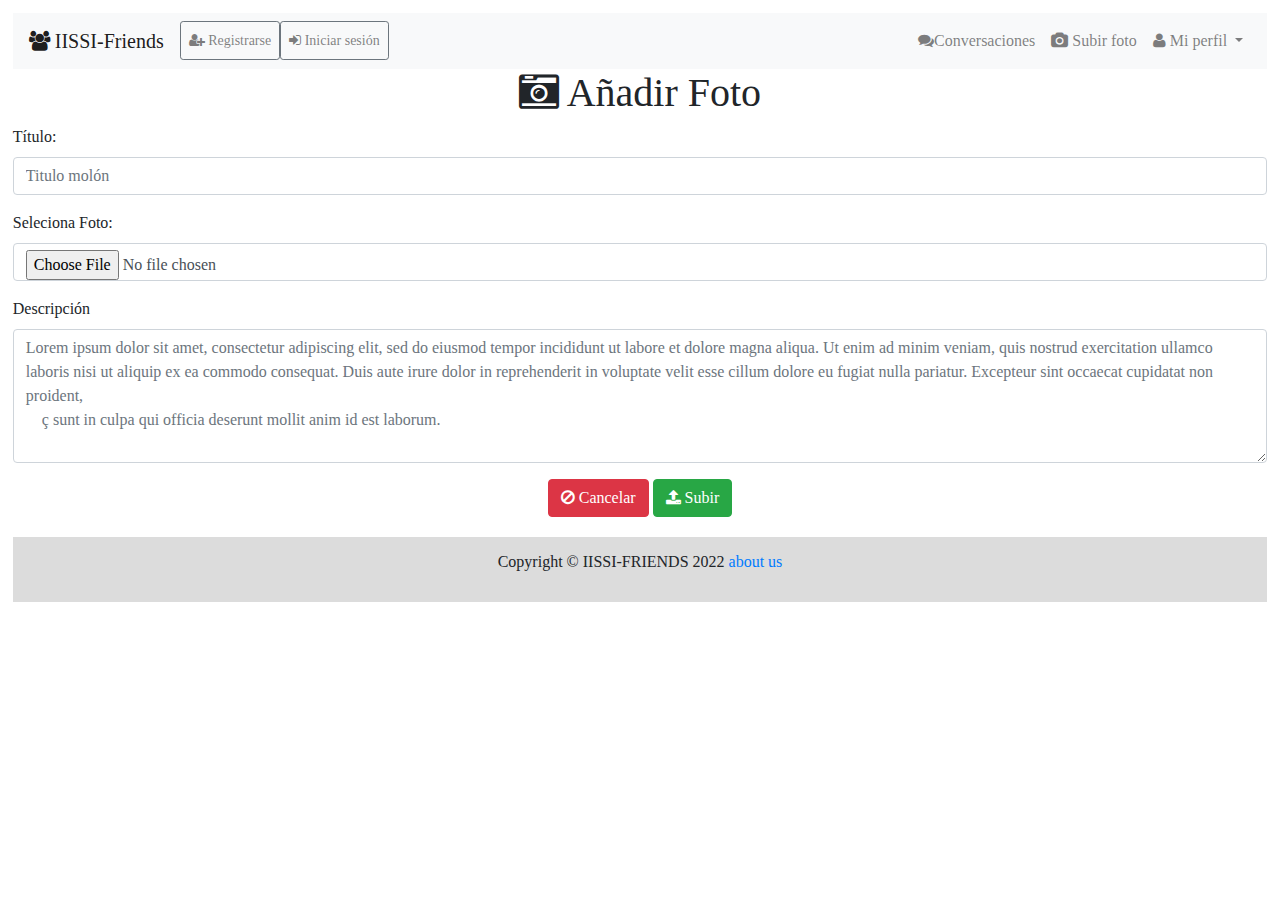
<file: addPhoto.html>
<!DOCTYPE html>
<html lang="es">
<head>
    <meta charset="UTF-8">
    <meta http-equiv="X-UA-Compatible" content="IE=edge">
    <meta name="viewport" content="width=device-width, initial-scale=1.0">
    <script src="/js/utils/include.js"> </script> 
	<meta name="viewport" content="width=device-width, initial-scale=1, shrink-to-fit=no">
	<link rel="stylesheet" href="/css/bootstrap.min.css">
	<link rel="stylesheet" href="/css/font-awesome.min.css">
  <link rel="stylesheet" href="/css/style.css">
    <title>Añadir foto</title>
</head>
<body>
    <div id="page-header"></div>
    <script> include("header.html", "#page-header");</script>
    <div class ="container-fluid"></div>
<h1 class ="text-center"> <i class="fa fa-camera-retro" aria-hidden="true"></i>
    Añadir Foto</h1>
<form enctype="multipart/form-data" method="post">
<div class="form-group">
    <label for="titulo">Título:</label>
    <input type="text" required  class="form-control" id="titulo" placeholder="Titulo molón" title=" Escriba el Titulo">

</div>
<div class="form-group">
    <label for="myfile">Seleciona Foto:</label>
    <input type="file" class ="form-control"id="myfile" name="myfile"> 

</div>
<div class="form-group">
    <label for="comentario">Descripción</label>
    <textarea class="form-control" maxlength="1024" required rows="5" id="comment"title="Escriba la descripción" placeholder="Lorem ipsum dolor sit amet, consectetur adipiscing elit, sed do eiusmod tempor incididunt ut labore et dolore magna aliqua. Ut enim ad minim veniam, quis nostrud exercitation ullamco laboris nisi ut aliquip ex ea commodo consequat. Duis aute irure dolor in reprehenderit in voluptate velit esse cillum dolore eu fugiat nulla pariatur. Excepteur sint occaecat cupidatat non proident,
    ç sunt in culpa qui officia deserunt mollit anim id est laborum."></textarea>
  </div> 

  <div class= "row">
    <div class="col-md text-center mb-2">
        <button type= "button" class= "btn btn-danger" onclick="window.location.href=`index.html`">
            
            <i class="fa fa-ban" aria-hidden="true"></i>
            Cancelar
        </button>
        <button type= "submit" class= "btn btn-success">
            <i class="fa fa-upload" aria-hidden="true"></i>
Subir
        </button>
    </div>
    
</div>

</form>









<div id="page-footer"></div> 
<script>include ("footer.html", "#page-footer");</script>
</body>
</html>
</file>
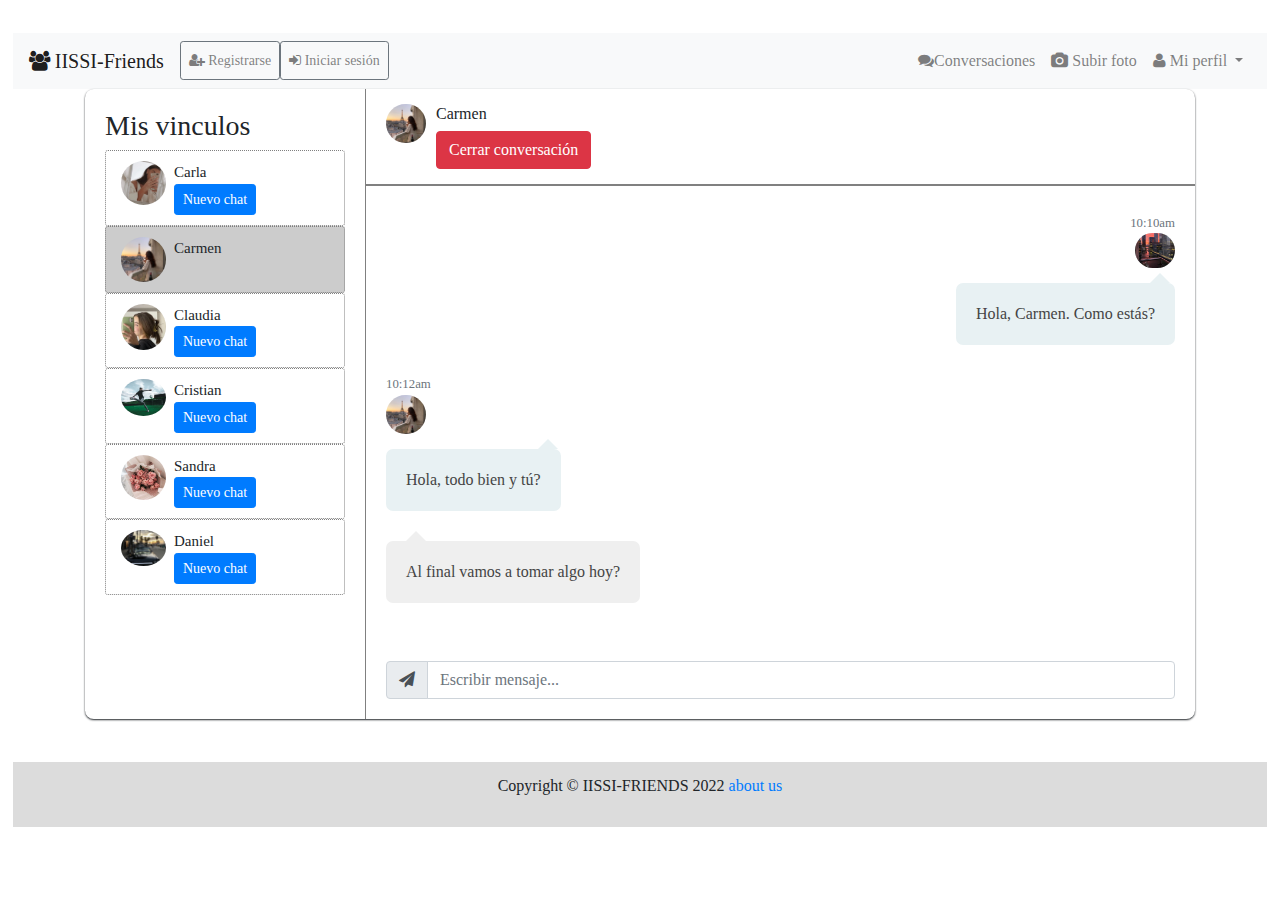
<file: chats.html>
<!--    Es provisional, Está basado en esta plantilla libre: 
    https://www.bootdey.com/snippets/view/chat-app
-->
<!DOCTYPE html>
<html lang="es">
     <head>
        <meta charset="utf-8">
        <meta name="viewport" content="width=device-width, initial-scale=1, shrink-to-fit=no">
        <link rel="icon" href="images/favicon.ico">
        
    
        <link rel="stylesheet" href="css/bootstrap.min.css">
        <link rel="stylesheet" href="css/font-awesome.min.css">
        <link rel="stylesheet" href="css/style.css">
        <link rel="stylesheet" href="css/chats.css">
    
        <script src="js/libs/jquery-3.4.1.min.js"></script>
        <script src="js/libs/popper.min.js"></script>
        <script src="js/libs/bootstrap.min.js"></script>
        <script src="js/libs/axios.min.js"></script>
        <script src="js/utils/include.js"></script>
        <title>chats</title>
    </head>
    <body>
        <div id="page-header"></div>
        <script> include("header.html", "#page-header");</script>
        <div class ="container-fluid"></div>
    <div class="container">
<div class="row clearfix">
    <div class="col-lg-12">
        <div class="card chat-app">
            <div id="plist" class="people-list">
               <h3>Mis vinculos</h3>
                <ul class="list-unstyled chat-list mt-2 mb-0">
                    <li class="clearfix">
                        <img src="images/IMG_0771.jpg" alt="avatar">

                        <div class="about">
                            <div class="name">Carla</div>
                            <div class="boton"> <button type="button" class="btn btn-primary btn-sm">Nuevo chat</button></div>
                                                                     
                        </div>
                    </li>
                    <li class="clearfix active">
                        <img src="images/IMGjpg.jpg" alt="avatar">
                        <div class="about">
                            <div class="name">Carmen</div>
                            
                        </div>
                    </li>
                    <li class="clearfix">
                        <img src="images/IMG8.jpg" alt="avatar">
                        <div class="about">
                            <div class="name">Claudia</div>
                            <div class="boton"> <button type="button" class="btn btn-primary btn-sm">Nuevo chat</button></div>
                        </div>
                    </li>                                    
                    <li class="clearfix">
                        <img src="images/IMAG6.jpg" alt="avatar">
                        <div class="about">
                            <div class="name">Cristian</div>
                            <div class="boton"> <button type="button" class="btn btn-primary btn-sm">Nuevo chat</button></div>
                        </div>
                    </li>
                    <li class="clearfix">
                        <img src="images/flowers.jpg" alt="avatar">
                        <div class="about">
                            <div class="name">Sandra</div>
                            <div class="boton"> <button type="button" class="btn btn-primary btn-sm">Nuevo chat</button></div>
                        </div>
                    </li>
                    <li class="clearfix">
                        <img src="images/IMG5.jpg" alt="avatar">
                        <div class="about">
                            <div class="name">Daniel</div>
                            <div class="boton"> <button type="button" class="btn btn-primary btn-sm">Nuevo chat</button></div>
                        </div>
                    </li>
                </ul>
            </div>
            <div class="chat">
                <div class="chat-header clearfix">
                    <div class="row">
                        <div class="col-lg-6">
                            <a href="javascript:void(0);" data-toggle="modal" data-target="#view_info">
                                <img src="images/IMGjpg.jpg" alt="avatar">
                            </a>
                            <div class="chat-about">
                                <h6 class="m-b-0">Carmen</h6>
                                <div class=""> <button class="btn btn-danger btn-sml"> Cerrar conversación</button> </div>
                            </div>
                        </div>
                    </div>
                </div>
                <div class="chat-history">
                    <ul class="m-b-0">
                        <li class="clearfix">
                            <div class="message-data text-right">
                                <div class="text-muted small text-nowrap mt-2">10:10am</div>
                                <img src="images/ar.jpg" alt="avatar">
                            </div>
                            <div class="message other-message float-right"> Hola, Carmen. Como estás? </div>
                        </li>
                        <li class="clearfix">
                            <div class="message-data text-left">
                                <div class="text-muted small text-nowrap mt-2">10:12am</div>
                                <img src="images/IMGjpg.jpg" alt="avatar">
                            </div>
                            <div class="message other-message float-left"> Hola, todo bien y tú? </div>
                        </li>                             
                        <li class="clearfix">
                            <div class="message-data">
                            </div>
                            <div class="message my-message">Al final vamos a tomar algo hoy?</div>
                        </li>
                    </ul>
                </div>
                <div class="chat-message clearfix">
                    <div class="input-group mb-0">
                        <div class="input-group-prepend">
                            <span class="input-group-text"><i class="fa fa-send"></i></span>
                        </div>
                        <input type="text" class="form-control" placeholder="Escribir mensaje...">                                    
                    </div>
                </div>
            </div>
        </div>
    </div>
</div>
</div>
<div id="page-footer"></div> 
<script>include ("footer.html", "#page-footer");</script>
    </body>
</html>
</file>
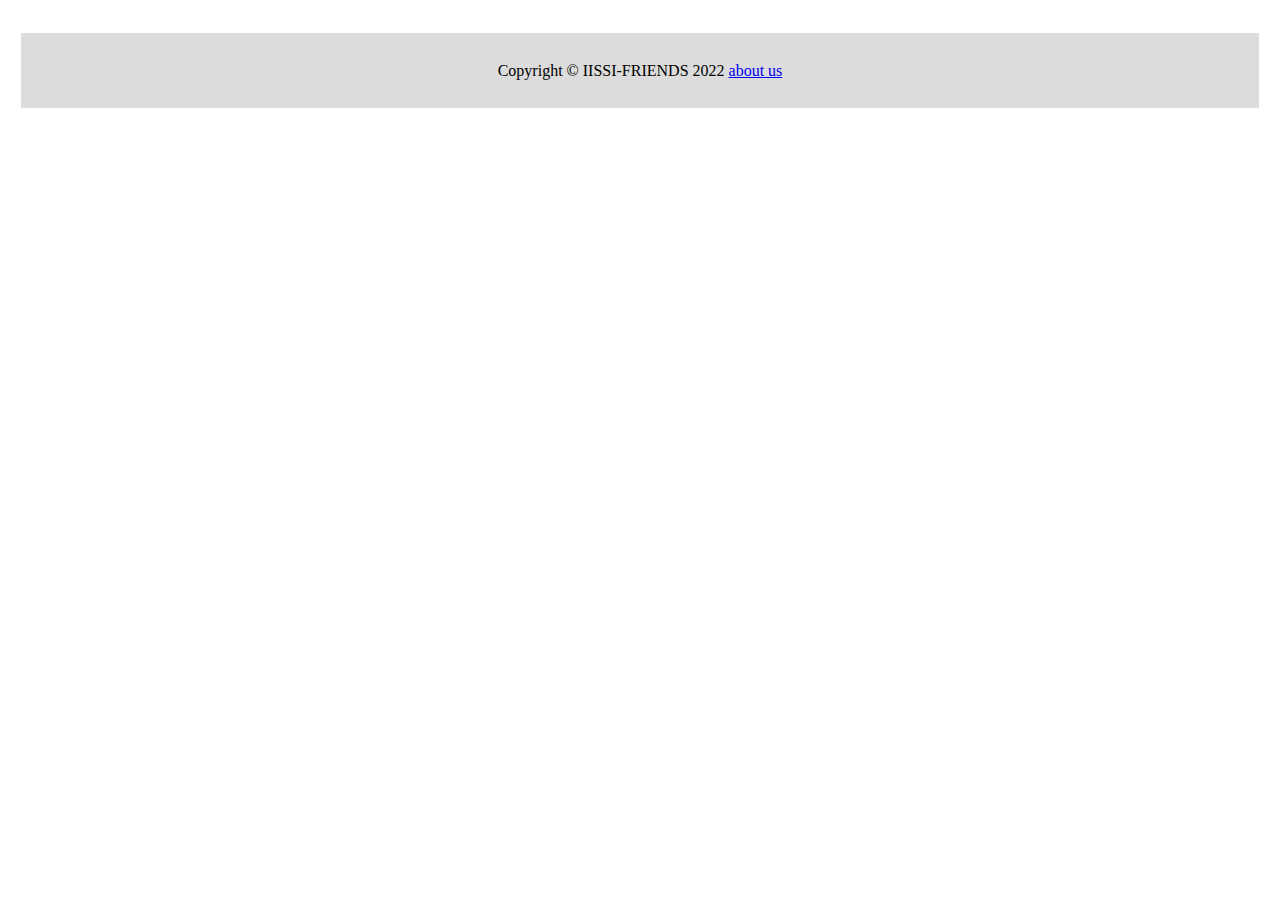
<file: footer.html>
<!DOCTYPE html>
<html>
    <head>
        <link rel="stylesheet" href="css/style.css">
    </head>
    <footer>
        <div class="container">
            <div class="row">
                <div class="col-lg-12 text-center">
                    <p>Copyright &copy; IISSI-FRIENDS 2022 <a href="index.html">about us</a>

                    </p>
                </div>
            </div>
        </div>
    </footer>
</html>
</file>
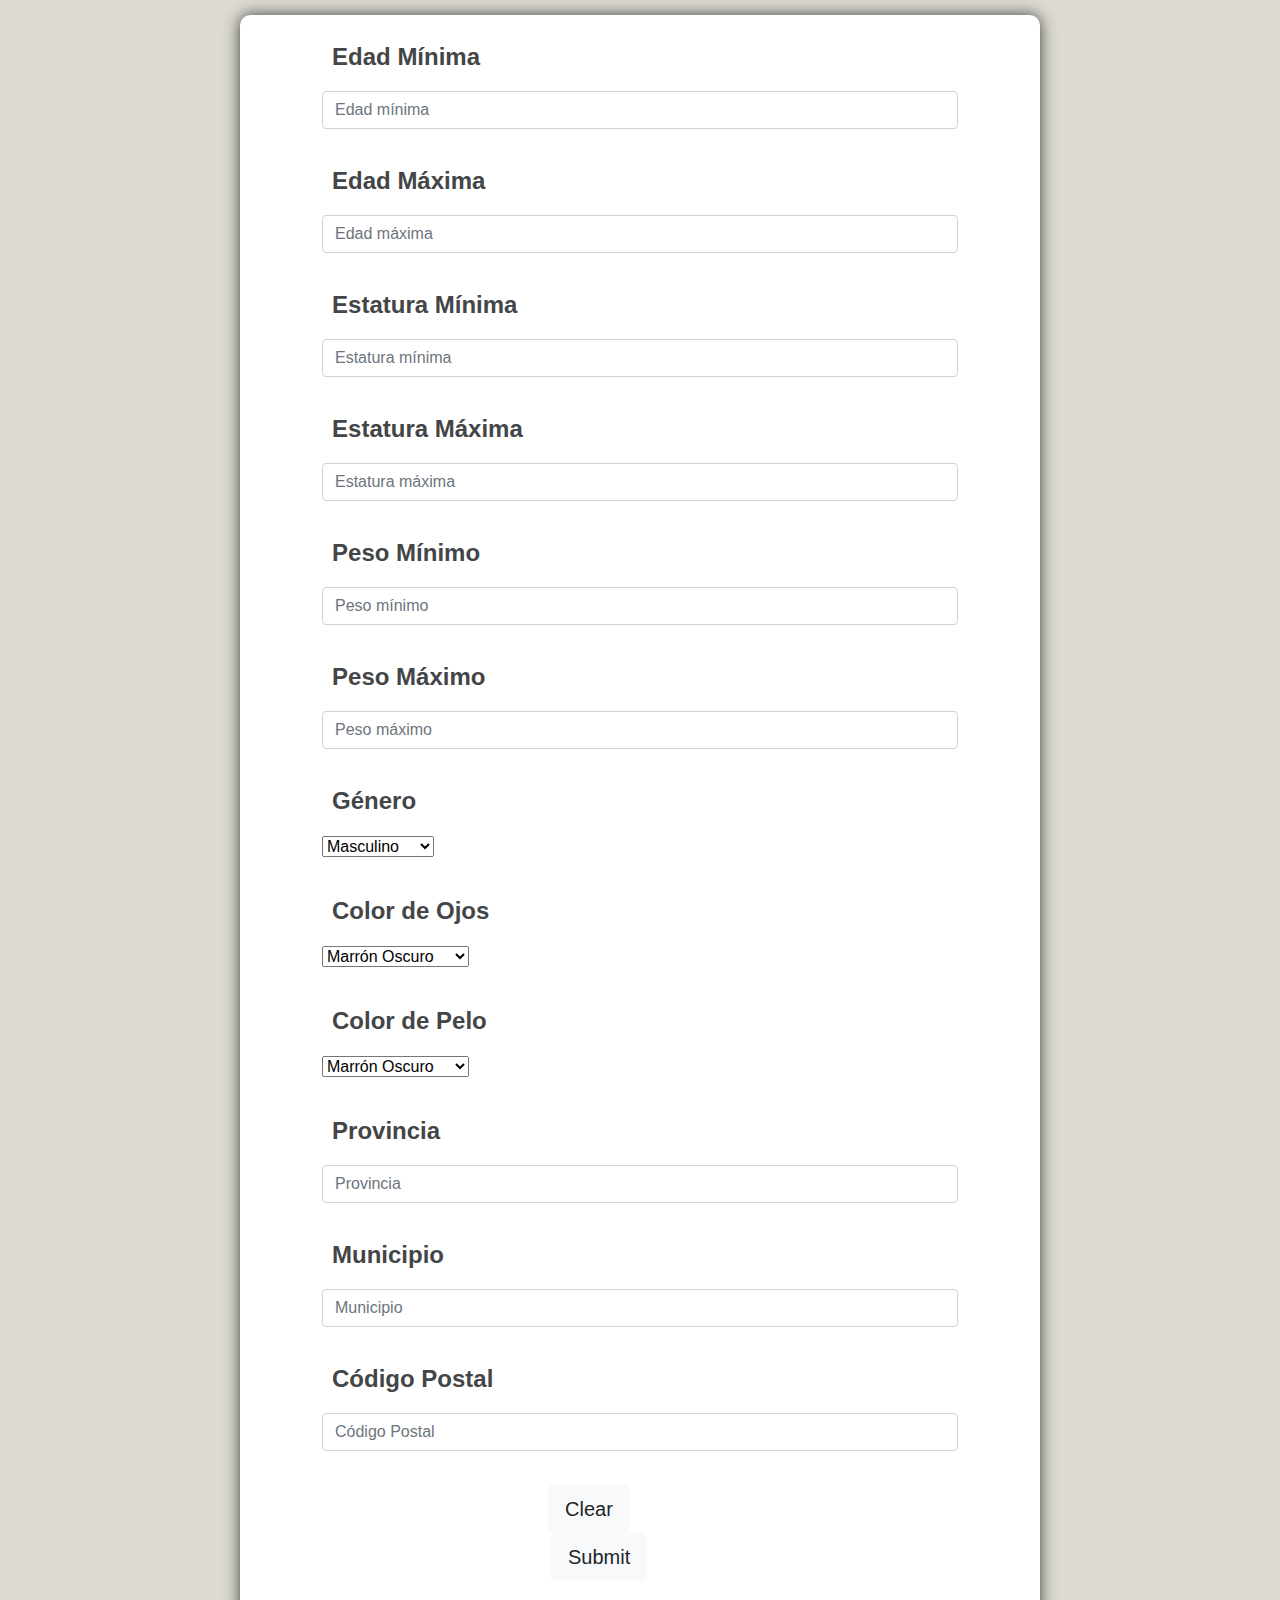
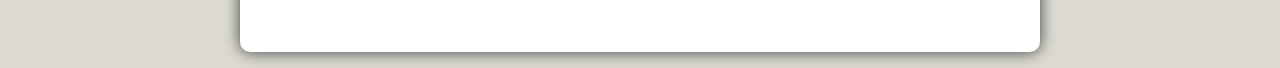
<file: preferencia.html>
<!DOCTYPE html>
<html lang="es">

<head>
    <meta charset="utf-8">
    <meta name="viewport" content="width=device-width, initial-scale=1.0, shrink-to-fit=no">
    <title>Ficha de Preferencias</title>
    <link rel="stylesheet" href="/css/bootstrap.min.css">
    
    <link rel="stylesheet" href="/css/fichaPreferencias.css">
</head>

<body style="background: #dddbd1;">
    <div id="page-header"></div>
    <script> include("header.html", "#page-header");</script>
    <div class="container-fluid"></div>
    <div class="container">
        <div>
            <form>
                <div class="form-group mb-3" style="margin-top: 15px;">
                    <div id="formdiv" style="background: #ffffff;">
                        <div class="row2">
                            <div class="col-md-8 offset-md-1">
                                <p class="casillas"><strong>Edad Mínima</strong></p>
                            </div>
                            <div class="col-md-10 offset-md-1"><input class="form-control" type="text" style="margin-left:0px;font-family:Roboto, sans-serif;" name="Edad mínima" placeholder="Edad mínima"></div>
                        </div>
                        <div class="row2">
                            <div class="col-md-8 offset-md-1">
                                <p class="casillas"><strong>Edad Máxima</strong></p>
                            </div>
                            <div class="col-md-10 offset-md-1"><input class="form-control" type="text" style="margin-left:0px;font-family:Roboto, sans-serif;" name="Edad máxima" placeholder="Edad máxima"></div>
                        </div>
                        <div class="row2">
                            <div class="col-md-8 offset-md-1">
                                <p class="casillas"><strong>Estatura Mínima</strong></p>
                            </div>
                            <div class="col-md-10 offset-md-1"><input class="form-control" type="text" style="margin-left:0px;font-family:Roboto, sans-serif;" name="Estatura mínima" placeholder="Estatura mínima"></div>
                        </div>
                        <div class="row2">
                            <div class="col-md-8 offset-md-1">
                                <p class="casillas"><strong>Estatura Máxima</strong><br></p>
                            </div>
                            <div class="col-md-10 offset-md-1"><input class="form-control" type="text" style="margin-left:0px;font-family:Roboto, sans-serif;" name="Estatura máxima" placeholder="Estatura máxima"></div>
                        </div>
                        <div class="row2">
                            <div class="col-md-8 offset-md-1">
                                <p class="casillas"><strong>Peso Mínimo</strong><br></p>
                            </div>
                            <div class="col-md-10 offset-md-1"><input class="form-control" type="text" style="margin-left:0px;font-family:Roboto, sans-serif;" name="Peso mínimo" placeholder="Peso mínimo"></div>
                        </div>
                        <div class="row2">
                            <div class="col-md-8 offset-md-1">
                                <p class="casillas"><strong>Peso Máximo</strong><br></p>
                            </div>
                            <div class="col-md-10 offset-md-1"><input class="form-control" type="text" style="margin-left:0px;font-family:Roboto, sans-serif;" name="Peso máximo" placeholder="Peso máximo"></div>
                        </div>
                        <div class="row2">
                            <div class="col-md-8 offset-md-1">
                                <p class="casillas"><strong>Género</strong></p>
                            </div>
                            <div class="col-md-10 offset-md-1"><select class="form-select" style="font-family:Roboto, sans-serif;" name="género">
                                    <optgroup label="Género">
                                        <option value="">Masculino</option>
                                        <option value="">Femenino</option>
                                    </optgroup>
                                </select></div>
                        </div>
                        <div class="row2">
                            <div class="col-md-8 offset-md-1">
                                <p class="casillas"><strong>Color de Ojos</strong></p>
                            </div>
                            <div class="col-md-10 offset-md-1"><select class="form-select" style="font-family:Roboto, sans-serif;" name="Color de ojos">
                                    <optgroup label="Color de ojos">
                                        <option value="">Marrón Oscuro</option>
                                        <option value="">Marrón Claro</option>
                                        <option value="">Rubio</option>
                                        <option value="">Negro</option>
                                        <option value="">Gris</option>
                                        <option value="">Blanco</option>
                                        <option value="">Pelirrojo</option>
                                        <option value="">Otro</option>
                                    </optgroup>
                                </select></div>
                        </div>
                        <div class="row2">
                            <div class="col-md-8 offset-md-1">
                                <p class="casillas"><strong>Color de Pelo</strong></p>
                            </div>
                            <div class="col-md-10 offset-md-1"><select class="form-select" style="font-family:Roboto, sans-serif;" name="Color de pelo">
                                    <optgroup label="Color de pelo">
                                        <option value="">Marrón Oscuro</option>
                                        <option value="">Marrón Claro</option>
                                        <option value="">Rubio</option>
                                        <option value="">Negro</option>
                                        <option value="">Gris</option>
                                        <option value="">Blanco</option>
                                        <option value="">Pelirrojo</option>
                                        <option value="">Otro</option>
                                    </optgroup>
                                </select></div>
                        </div>
                        <div class="row2">
                            <div class="col-md-8 offset-md-1">
                                <p class="casillas"><strong>Provincia</strong></p>
                            </div>
                            <div class="col-md-10 offset-md-1"><input class="form-control" type="text" style="margin-left:0px;font-family:Roboto, sans-serif;" placeholder="Provincia"></div>
                        </div>
                        <div class="row2">
                            <div class="col-md-8 offset-md-1">
                                <p class="casillas"><strong>Municipio</strong></p>
                            </div>
                            <div class="col-md-10 offset-md-1"><input class="form-control" type="text" style="margin-left:0px;font-family:Roboto, sans-serif;" placeholder="Municipio"></div>
                        </div>
                        <div class="row2">
                            <div class="col-md-8 offset-md-1">
                                <p class="casillas"><strong>Código Postal</strong></p>
                            </div>
                            <div class="col-md-10 offset-md-1"><input class="form-control" type="text" style="margin-left:0px;font-family:Roboto, sans-serif;" placeholder="Código Postal"></div>
                        </div>
                        <div class="row2">
                            <div class="col-12 col-md-4 offset-md-4" style="width: 184px;padding: 0px;margin-left: auto;margin-right: auto;margin-bottom:15px"><button class="btn btn-light btn-lg" style="font-family: Roboto, sans-serif;margin-right: 3px;" type="reset">Clear </button><button class="btn btn-light btn-lg" style="margin-left: 3px;" type="submit">Submit </button></div>
                        </div>
                    </div>
                </div>
            </form>
        </div>
       
    </div>
    <script src="/js/libs/bootstrap.min.js"></script>
    <div id="page-footer"></div> 
    <script>include ("footer.html", "#page-footer");</script>
</body>

</html>
</file>
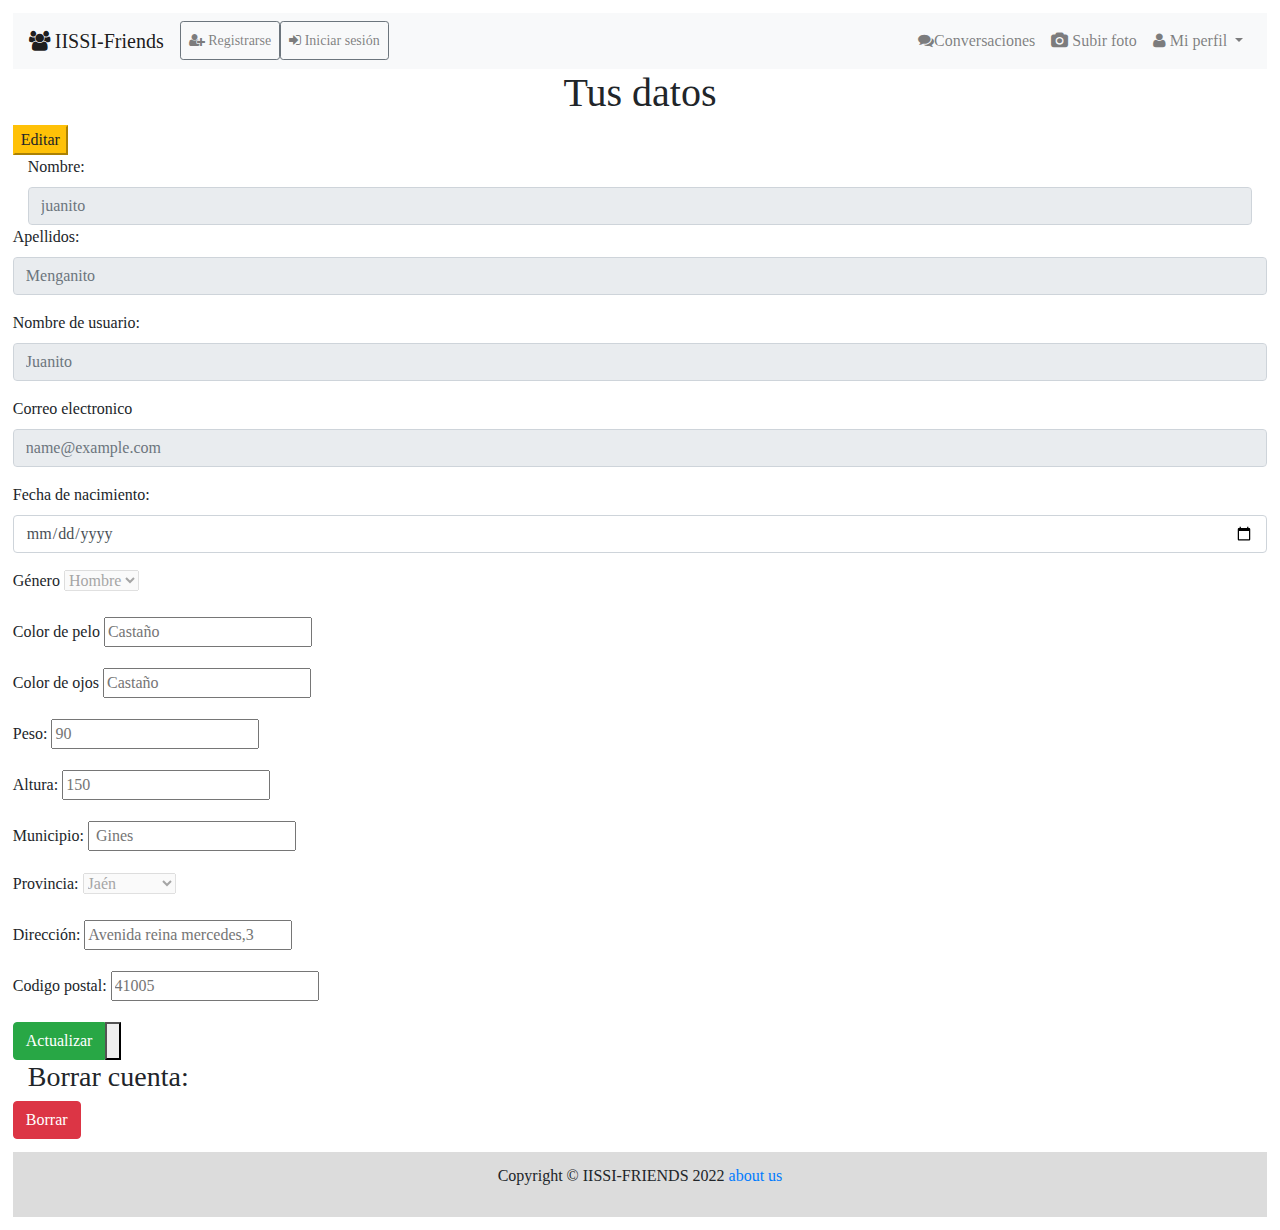
<file: userData.html>
<!DOCTYPE html>
<html lang="es">
<head>
    <meta charset="UTF-8">
    <meta http-equiv="X-UA-Compatible" content="IE=edge">
    <script src= "/js/utils/include.js"> </script> 
    <meta name="viewport" content="width=device-width, initial-scale=1.0">
    <link rel="stylesheet" href= "/css/bootstrap.min.css">
    <link rel="stylesheet" href= "/css/style.css">
	<link rel="stylesheet " href= "/css/font-awesome.min.css">
    <title>Datos del Usuario</title>
    <script src="/js/libs/jquery-3.4.1.min.js"> </script>
	<script src="/js/libs/popper.min.js"> </script>
	<script src="/js/libs/bootstrap.min.js"> </script>
	<script src= "js/libs/axios.min.js"></script> <!-- Librería Axios para peticiones Ajax a la API Rest -->
</head>
<body>
    
    <div id="page-header"></div> <!-- Incrustar aquí cabecera común header.html con JavaScript -->
	<script>include ("header.html", "#page-header");</script>
    <h1 class="text-center"> Tus datos </h1>
    <div> <button class="btn-warning ">Editar</button> </div>

    <form > <div class="col-md">
            <div >
            <label for="firstname-input">Nombre:</label>
            <input type="text" class= "form-control" id="firstname-input" name="firstName" placeholder="juanito" readonly required>
        </div>
    </div>
    <div class="form-group">
        <div >
        <label for="lastname-input">Apellidos:</label>
        <input type="text" class= "form-control" id="lastname-input" name="lastName" placeholder="Menganito" readonly required>
    </div></div>
        <div class="form-group">
            <label for="username-input">Nombre de usuario:</label>
            <input type="text" class= "form-control" id="username-input" name="username" placeholder="Juanito" required readonly>
        </div>
        <div class="form-group">
            <label for="exampleFormControlInput1">Correo electronico</label>
            <input type="email" class="form-control" id="exampleFormControlInput1" placeholder="name@example.com" readonly>
          </div>
        </div>
        <div class="form-group">
            <div ></div>
            <label>Fecha de nacimiento:</label>
            <input type="date" max="2012-01-01" class="form-control" id="birthdate-input" name="birthdate" placeholder="2001-10-30" readonlyrequired>
        </div>
        <div class="form-group">
            <div >
            <label>Género</label>
            <select name="select" disabled required>
               
                <option value="value2" selected>Hombre</option>
                <option value="value3">Mujer</option>
                <option value="value3">Otro</option>
              </select>
        </div></div>
        <div class="form-group">
            <div >
            <label>Color de pelo</label>
            <input type="text"   placeholder="Castaño" readonly required>
        </div></div>
        <div class="form-group">
            <div>
            <label>Color de ojos</label>
            <input type="text"  placeholder="Castaño" readonly required>
        </div></div>
        <div class="form-group">
            <div>
            <label>Peso:</label>
            <input type="number" placeholder="90" readonly required>
            </div>
        </div>

        
					<div class="form-group">
						<div >
						<label>Altura:</label>
						<input type="number" placeholder="150" readonly required>
						</div>
					</div>
					<div class="form-group">
						<div >
						<label>Municipio:</label>
						<input type="text" placeholder=" Gines" readonly required>
					</div></div>
                    <div class="form-group">
						<div >
						<label>Provincia:</label>
						<select name="Provincia" required disabled>
							<optgroup label="Andalucía">	
								
								<option>Sevilla</option>
								<option>Málaga</option>
								<option>Cádiz</option>
								<option>Granada</option>
								<option selected >Jaén</option>
							</optgroup> </select>
					</div></div>

                    <div class="form-group">
						<div >
						<label>Dirección:</label>
						<input type="text" placeholder="Avenida reina mercedes,3" required readonly >
					</div></div>
                    <div class="form-group">
						<div >
						<label>Codigo postal:</label>
						<input type="number" max="100000" placeholder="41005" readonly required>
						</div>
					</div>
    </form>

    <div class="btn-group" role="group" >
        <button class="btn btn-success"> Actualizar</button>
        <button></button>
    </div>
<div>
    <h3 class="col-md text-left"> Borrar cuenta:  </h3><button class="btn btn-danger"> Borrar</button>
</div>
    <div id="page-footer"></div> <!-- Incrustar aquí pie común footer.html con JavaScript -->
	<script>include ("footer.html", "#page-footer");</script>
</body>
</html>
</file>
<file: css/style.css>
@import "cabeceras.css";
</file>
<file: css/chats.css>
body{
   /* background-color: #edf2f3;*/
    margin-top:20px;
}
.card {
    /*background: rgb(240, 243, 245);*/
    transition: .5s;
    border: 0;
    margin-bottom: 30px;
    border-radius: .55rem;
    position: relative;
    width: 100%;
    box-shadow: 0 1px 2px 0 ;
}
.chat-app .people-list {
    width: 280px;
    position: absolute;
    left: 0;
    top: 0;
    padding: 20px;
    z-index: 7
}

.chat-app .chat {
    margin-left: 280px;
    border-left: 1px solid gray;
}



.people-list .chat-list li {
    padding: 10px 15px;
    list-style: none;
    border-radius: 3px;
    border: 1px dotted gray;
}

.people-list .chat-list li:hover {
    background: #efefef;
    cursor: pointer
}

.people-list .chat-list li.active {
    background-color: #ccc;
}

.people-list .chat-list li .name {
    font-size: 15px
}

.people-list .chat-list img {
    width: 45px;
    border-radius: 50%
}

.people-list img {
    float: left;
    border-radius: 50%
}

.people-list .about {
    float: left;
    padding-left: 8px
}



.chat .chat-header {
    padding: 15px 20px;
    border-bottom: 2px solid gray;
}

.chat .chat-header img {
    float: left;
    border-radius: 40px;
    width: 40px
}

.chat .chat-header .chat-about {
    float: left;
    padding-left: 10px
}

.chat .chat-history {
    padding: 20px;
    border-bottom: 2px solid #fff
}

.chat .chat-history ul {
    padding: 0
}

.chat .chat-history ul li {
    list-style: none;
    margin-bottom: 30px
}

.chat .chat-history ul li:last-child {
    margin-bottom: 0px
}

.chat .chat-history .message-data {
    margin-bottom: 15px
}

.chat .chat-history .message-data img {
    border-radius: 40px;
    width: 40px
}

.chat .chat-history .message-data-time {
    color: #434651;
    padding-left: 6px
}

.chat .chat-history .message {
    color: #444;
    padding: 18px 20px;
    line-height: 26px;
    font-size: 16px;
    border-radius: 7px;
    display: inline-block;
    position: relative
}

.chat .chat-history .message:after {
    bottom: 100%;
    left: 7%;
    border: solid transparent;
    content: " ";
    height: 0;
    width: 0;
    position: absolute;
    pointer-events: none;
    border-bottom-color: #fff;
    border-width: 10px;
    margin-left: -10px
}

.chat .chat-history .my-message {
    background: #efefef
}

.chat .chat-history .my-message:after {
    bottom: 100%;
    left: 30px;
    border: solid transparent;
    content: " ";
    height: 0;
    width: 0;
    position: absolute;
    pointer-events: none;
    border-bottom-color: #efefef;
    border-width: 10px;
    margin-left: -10px
}

.chat .chat-history .other-message {
    background: #e8f1f3;
    text-align: right
}

.chat .chat-history .other-message:after {
    border-bottom-color: #e8f1f3;
    left: 93%
}

.chat .chat-message {
    padding: 20px
}






.float-right {
    float: right
}


@media only screen and (max-width: 767px) {
    .chat-app .people-list {
        height: 465px;
        width: 100%;
        overflow-x: auto;
        background: #fff;
        left: -400px;
        display: none
    }
    .chat-app .people-list.open {
        left: 0
    }
    .chat-app .chat {
        margin: 0
    }
    .chat-app .chat .chat-header {
        border-radius: 0.55rem 0.55rem 0 0
    }
    .chat-app .chat-history {
        height: 300px;
        overflow-x: auto
    }
}

@media only screen and (min-width: 768px) and (max-width: 992px) {
    .chat-app .chat-list {
        height: 650px;
        overflow-x: auto
    }
    .chat-app .chat-history {
        height: 600px;
        overflow-x: auto
    }
}

@media only screen and (min-device-width: 768px) and (max-device-width: 1024px) and (orientation: landscape) and (-webkit-min-device-pixel-ratio: 1) {
    .chat-app .chat-list {
        height: 480px;
        overflow-x: auto
    }
    .chat-app .chat-history {
        height: calc(100vh - 350px);
        overflow-x: auto
    }
}
</file>
<file: css/fichaPreferencias.css>
#formdiv {
    padding-bottom: 5%;
    margin-left: 14%;
    margin-right: 14%;
    border-radius: 10.2px;
    box-shadow: 0 0 16px rgb(58,62,64);
  }
  
  .row1{
    margin-right:0px;
    margin-left:0px;
    padding-top:24px;
  }

  .row2{
    margin-right:0px;
    margin-left:0px;
    padding-top:24px;
    margin-top:10px;
  }
  .casillas{
    margin-left: 2%;
    font-family: Roboto, sans-serif;
    font-size: 24px;
    color: rgb(67,69,71);
  }
</file>
